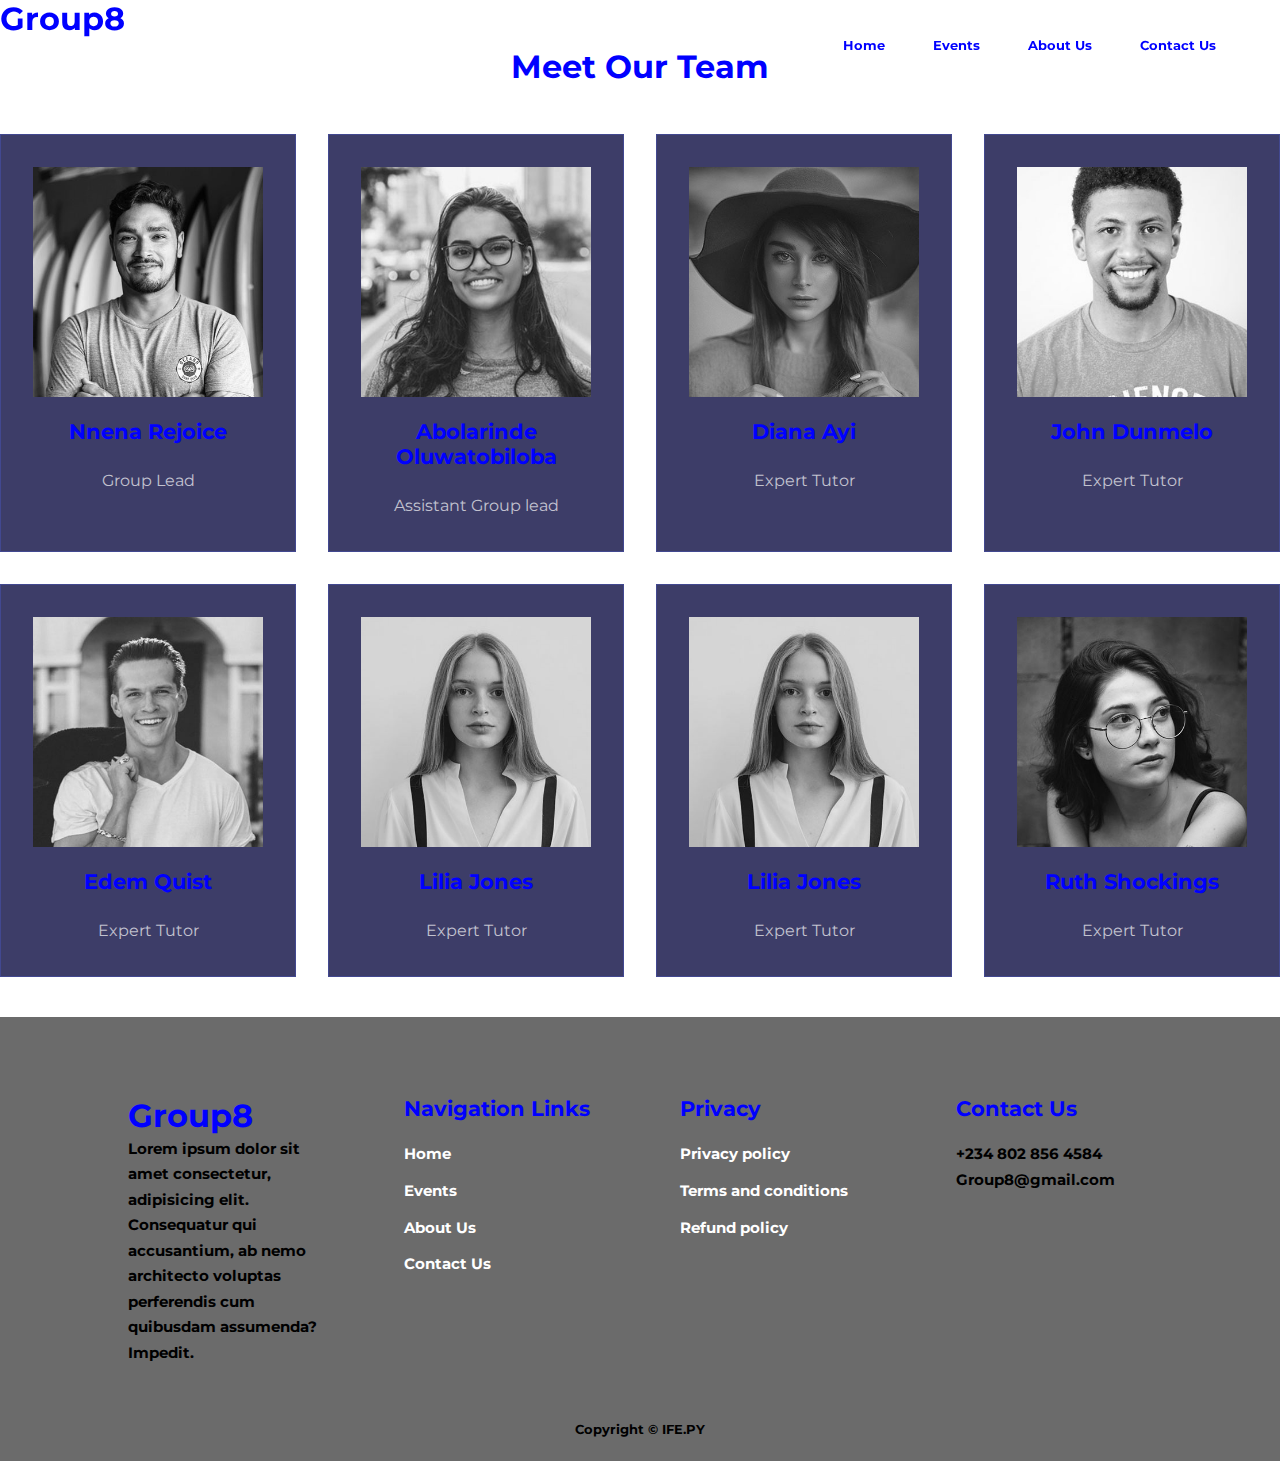
<file: About_us.html>
<!DOCTYPE html>
<html lang="en">

<head>
    <meta charset="UTF-8">
    <meta name="viewport" content="width=device-width, initial-scale=1.0">
    <title>Events and Conference website</title>
    <link rel="stylesheet" href="./Css/index.css">
    <link rel="stylesheet" href="./Css/about_us.css">
    <!--GOOGLE FONTS (MONTSERRAT)-->
    <link rel="preconnect" href="https://fonts.googleapis.com">
    <link rel="preconnect" href="https://fonts.gstatic.com" crossorigin>
    <link href="https://fonts.googleapis.com/css2?family=Montserrat:wght@300;400;500;600;700;800;900&display=swap"
        rel="stylesheet">

    <!-- SWIPER JS -->
    <link rel="stylesheet" href="https://cdn.jsdelivr.net/npm/swiper@11/swiper-bundle.min.css" />
    <!--ICONSCOUT  CDN-->
    <link rel="stylesheet" href="https://unicons.iconscout.com/release/v4.0.8/css/line.css">

</head>

<body>
    <nav>
        <div class=".container Events__container">
            <a href="index.html">
                <h2>Group8</h4>
            </a>
            <ul class="nav__menu">
                <li><a href="index.html">
                        <h5>Home</h5>
                    </a></li>
                <li><a href="events.html">
                        <h5>Events</h5>
                    </a></li>
                <li><a href="About_us.html">
                        <h5>About Us</h5>
                    </a></li>
                <li><a href="contact.html">
                        <h5>Contact Us</h5>
                    </a></li>
            </ul>
        </div>
    </nav>
    <div class="introduction">
        <p>
        <h2>Meet Our Team</h2>
        </p>
    </div>

    <div class="contaner team__container">
        <article class="team__member">
            <div class="team__member-image">
                <img src="./images/tm1.jpg" alt="">
            </div>
            <div class="team__member-info">
                <h4>Nnena Rejoice</h4>
                <p>Group Lead</p>
            </div>
            <div class="team__member-socials">
                <a href="https://instagram.com" target="_blank"><i class="uil uil-instagram"></i></a>
                <a href="https://twitter.com" target="_blank"><i class="uil uil-twitter-alt"></i></a>
                <a href="https://linkedin.com" target="_blank"><i class="uil uil-linkedin-alt"></i></a>
            </div>
        </article>
        <article class="team__member">
            <div class="team__member-image">
                <img src="./images/tm2.jpg" alt="">
            </div>
            <div class="team__member-info">
                <h4>Abolarinde Oluwatobiloba</h4>
                <p>Assistant Group lead</p>
            </div>
            <div class="team__member-socials">
                <a href="https://instagram.com" target="_blank"><i class="uil uil-instagram"></i></a>
                <a href="https://twitter.com" target="_blank"><i class="uil uil-twitter-alt"></i></a>
                <a href="https://linkedin.com" target="_blank"><i class="uil uil-linkedin-alt"></i></a>
            </div>
        </article>
        <article class="team__member">
            <div class="team__member-image">
                <img src="./images/tm3.jpg" alt="">
            </div>
            <div class="team__member-info">
                <h4>Diana Ayi</h4>
                <p>Expert Tutor</p>
            </div>
            <div class="team__member-socials">
                <a href="https://instagram.com" target="_blank"><i class="uil uil-instagram"></i></a>
                <a href="https://twitter.com" target="_blank"><i class="uil uil-twitter-alt"></i></a>
                <a href="https://linkedin.com" target="_blank"><i class="uil uil-linkedin-alt"></i></a>
            </div>
        </article>
        <article class="team__member">
            <div class="team__member-image">
                <img src="./images/tm4.jpg" alt="">
            </div>
            <div class="team__member-info">
                <h4>John Dunmelo</h4>
                <p>Expert Tutor</p>
            </div>
            <div class="team__member-socials">
                <a href="https://instagram.com" target="_blank"><i class="uil uil-instagram"></i></a>
                <a href="https://twitter.com" target="_blank"><i class="uil uil-twitter-alt"></i></a>
                <a href="https://linkedin.com" target="_blank"><i class="uil uil-linkedin-alt"></i></a>
            </div>
        </article>
        <article class="team__member">
            <div class="team__member-image">
                <img src="./images/tm6.jpg" alt="">
            </div>
            <div class="team__member-info">
                <h4>Edem Quist</h4>
                <p>Expert Tutor</p>
            </div>
            <div class="team__member-socials">
                <a href="https://instagram.com" target="_blank"><i class="uil uil-instagram"></i></a>
                <a href="https://twitter.com" target="_blank"><i class="uil uil-twitter-alt"></i></a>
                <a href="https://linkedin.com" target="_blank"><i class="uil uil-linkedin-alt"></i></a>
            </div>
        </article>
        <article class="team__member">
            <div class="team__member-image">
                <img src="./images/tm7.jpg" alt="">
            </div>
            <div class="team__member-info">
                <h4>Lilia Jones</h4>
                <p>Expert Tutor</p>
            </div>
            <div class="team__member-socials">
                <a href="https://instagram.com" target="_blank"><i class="uil uil-instagram"></i></a>
                <a href="https://twitter.com" target="_blank"><i class="uil uil-twitter-alt"></i></a>
                <a href="https://linkedin.com" target="_blank"><i class="uil uil-linkedin-alt"></i></a>
            </div>
        </article>
        <article class="team__member">
            <div class="team__member-image">
                <img src="./images/tm7.jpg" alt="">
            </div>
            <div class="team__member-info">
                <h4>Lilia Jones</h4>
                <p>Expert Tutor</p>
            </div>
            <div class="team__member-socials">
                <a href="https://instagram.com" target="_blank"><i class="uil uil-instagram"></i></a>
                <a href="https://twitter.com" target="_blank"><i class="uil uil-twitter-alt"></i></a>
                <a href="https://linkedin.com" target="_blank"><i class="uil uil-linkedin-alt"></i></a>
            </div>
        </article>
        <article class="team__member">
            <div class="team__member-image">
                <img src="./images/tm5.jpg" alt="">
            </div>
            <div class="team__member-info">
                <h4>Ruth Shockings</h4>
                <p>Expert Tutor</p>
            </div>
            <div class="team__member-socials">
                <a href="https://instagram.com" target="_blank"><i class="uil uil-instagram"></i></a>
                <a href="https://twitter.com" target="_blank"><i class="uil uil-twitter-alt"></i></a>
                <a href="https://linkedin.com" target="_blank"><i class="uil uil-linkedin-alt"></i></a>
            </div>
        </article>
    </div>
    <footer>
        <div class="container footer__container">
            <div class="footer__1">
                <a href="./index.html" class="footer__logo">
                    <h2>Group8</h2>
                </a>
                <p>
                    Lorem ipsum dolor sit amet consectetur, adipisicing elit. Consequatur qui accusantium, ab
                    nemo
                    architecto voluptas perferendis cum quibusdam assumenda? Impedit.
                </p>
            </div>
            <div class="footer__2">
                <h4>Navigation Links</h4>
                <ul class="permalinks">
                    <li><a href="./index.html">Home</a></li>
                    <li><a href="/events.html">Events</a></li>
                    <li><a href="./About_us.html">About Us</a></li>
                    <li><a href="./contact.html">Contact Us</a></li>
                </ul>
            </div>
            <div class="footer__3">
                <h4>Privacy</h4>
                <ul class="privacy">
                    <li> <a href="#">Privacy policy</a></li>
                    <li> <a href="#">Terms and conditions</a></li>
                    <li> <a href="#">Refund policy</a></li>
                </ul>
            </div>

            <div class="footer__4">
                <h4>Contact Us</h4>
                <div>
                    <p> +234 802 856 4584</p>
                    <!-- <p>omolekeifeoluwa2005@gmail.com</p> -->
                    <a href="https://www.gmail.com/omolekeifeoluwa2005@gmail.com" target="_blank">Group8@gmail.com</a>
                </div>

                <ul class="footer__socials">
                    <li>
                        <a href="#"><i class="uil uil-facebook-f"></i></a>
                    </li>

                    <li>
                        <a href="#"><i class="uil uil-instagram-alt"></i></a>
                    </li>
                    <li>
                        <a href="#"><i class="uil uil-twitter"></i></a>
                    </li>
                    <li>
                        <a href="#"><i class="uil uil-linkedin-alt"></i></a>
                    </li>
                </ul>
            </div>
        </div>
        <div class="footer_copyright">
            <small> Copyright &copy; IFE.PY</small>
        </div>
        </div>
    </footer>

</body>

</html>
</file>
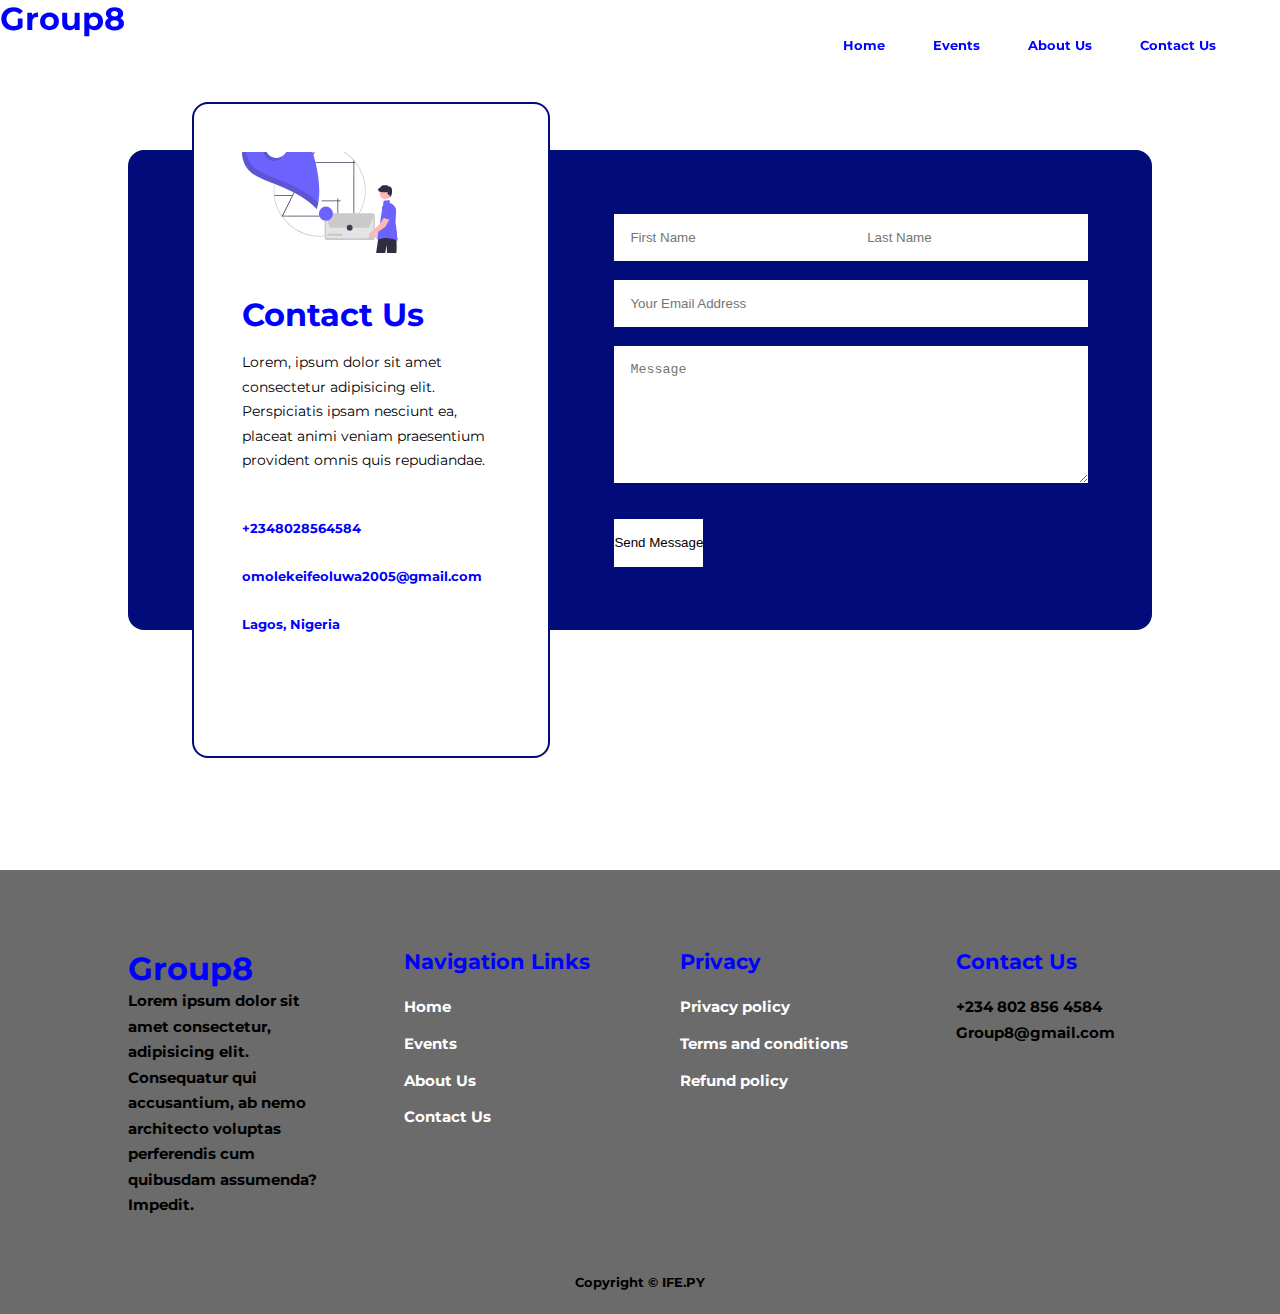
<file: contact.html>
<!DOCTYPE html>
<html lang="en">

<head>
    <meta charset="UTF-8">
    <meta name="viewport" content="width=device-width, initial-scale=1.0">
    <title>Events and Conference website</title>
    <link rel="stylesheet" href="./Css/index.css">
    <link rel="stylesheet" href="./Css/contact.css">
    <!--GOOGLE FONTS (MONTSERRAT)-->
    <link rel="preconnect" href="https://fonts.googleapis.com">
    <link rel="preconnect" href="https://fonts.gstatic.com" crossorigin>
    <link href="https://fonts.googleapis.com/css2?family=Montserrat:wght@300;400;500;600;700;800;900&display=swap"
        rel="stylesheet">

    <!-- SWIPER JS -->
    <link rel="stylesheet" href="https://cdn.jsdelivr.net/npm/swiper@11/swiper-bundle.min.css" />
    <!--ICONSCOUT  CDN-->
    <link rel="stylesheet" href="https://unicons.iconscout.com/release/v4.0.8/css/line.css">

</head>

<body>
    <nav>
        <div class=".container Events__container">
            <a href="index.html">
                <h2>Group8</h4>
            </a>
            <ul class="nav__menu">
                <li><a href="index.html">
                        <h5>Home</h5>
                    </a></li>
                <li><a href="events.html">
                        <h5>Events</h5>
                    </a></li>
                <li><a href="About_us.html">
                        <h5>About Us</h5>
                    </a></li>
                <li><a href="contact.html">
                        <h5>Contact Us</h5>
                    </a></li>
            </ul>
        </div>
    </nav>
    <section class="contact">
        <div class="container contact__container">
            <aside class="contact__aside">
                <div class="aside__image">
                    <img src="./images/contact.svg">
                </div>
                <h2>Contact Us</h2>
                <p>
                    Lorem, ipsum dolor sit amet consectetur adipisicing elit. Perspiciatis ipsam nesciunt ea, placeat
                    animi veniam praesentium provident omnis quis repudiandae.
                </p>
                <ul class="contact__details">
                    <li>
                        <i class="uil uil-phone-times"></i>
                        <h5>+2348028564584</h5>
                    </li>
                    <li>
                        <i class="uil uil-envelope"></i>
                        <h5>omolekeifeoluwa2005@gmail.com</h5>
                    </li>
                    <li>
                        <i class="uil uil-location-point"></i>
                        <h5>Lagos, Nigeria</h5>
                    </li>
                </ul>
                <ul class="contact__socials">
                    <li>
                        <a href="https://facebook.com"><i class="uil uil-facebook-f"></i></a>
                    </li>
                    <li>
                        <a href="https://instagram.com"><i class="uil uil-instagram"></i></a>
                    </li>
                    <li>
                        <a href="https://twitter.com"><i class="uil uil-twitter"></i></a>
                    </li>
                    <li>
                        <a href="https://linkedin.com"><i class="uil uil-linkedin-alt"></i></a>
                    </li>
                </ul>
             </aside>

                <form action="https://formspree.io/f/xdoqopdl" method="POST" class="contact__form">
                <div class="form__name">
                    <input type="text" name="First Name"
                    placeholder="First Name" required>
                    <input type="text" name="Last Name"
                    placeholder="Last Name" required>
                </div>
                <input type="email" name="Email Address" placeholder="Your Email Address" required>
                <textarea name="Message" rows="7" placeholder="Message"></textarea>
                <button type="submit" class="btn btn-primary">Send Message</button>
             </form>
        </div>
    </section>



    <footer>
        <div class="container footer__container">
            <div class="footer__1">
                <a href="./index.html" class="footer__logo">
                    <h2>Group8</h2>
                </a>
                <p>
                    Lorem ipsum dolor sit amet consectetur, adipisicing elit. Consequatur qui accusantium, ab nemo
                    architecto voluptas perferendis cum quibusdam assumenda? Impedit.
                </p>
            </div>

            <div class="footer__2">
                <h4>Navigation Links</h4>
                <ul class="permalinks">
                    <li><a href="./index.html">Home</a></li>
                    <li><a href="/events.html">Events</a></li>
                    <li><a href="./About_us.html">About Us</a></li>
                    <li><a href="./contact.html">Contact Us</a></li>
                </ul>
            </div>
            <div class="footer__3">
                <h4>Privacy</h4>
                <ul class="privacy">
                    <li> <a href="#">Privacy policy</a></li>
                    <li> <a href="#">Terms and conditions</a></li>
                    <li> <a href="#">Refund policy</a></li>
                </ul>
            </div>

            <div class="footer__4">
                <h4>Contact Us</h4>
                <div>
                    <p> +234 802 856 4584</p>
                    <!-- <p>omolekeifeoluwa2005@gmail.com</p> -->
                    <a href="https://www.gmail.com/omolekeifeoluwa2005@gmail.com" target="_blank">Group8@gmail.com</a>
                </div>

                <ul class="footer__socials">
                    <li>
                        <a href="#"><i class="uil uil-facebook-f"></i></a>
                    </li>

                    <li>
                        <a href="#"><i class="uil uil-instagram-alt"></i></a>
                    </li>
                    <li>
                        <a href="#"><i class="uil uil-twitter"></i></a>
                    </li>
                    <li>
                        <a href="#"><i class="uil uil-linkedin-alt"></i></a>
                    </li>
                </ul>
            </div>
        </div>
        <div class="footer_copyright">
            <small> Copyright &copy; IFE.PY</small>
        </div>
        </div>
    </footer>
</body>
</html>
</file>
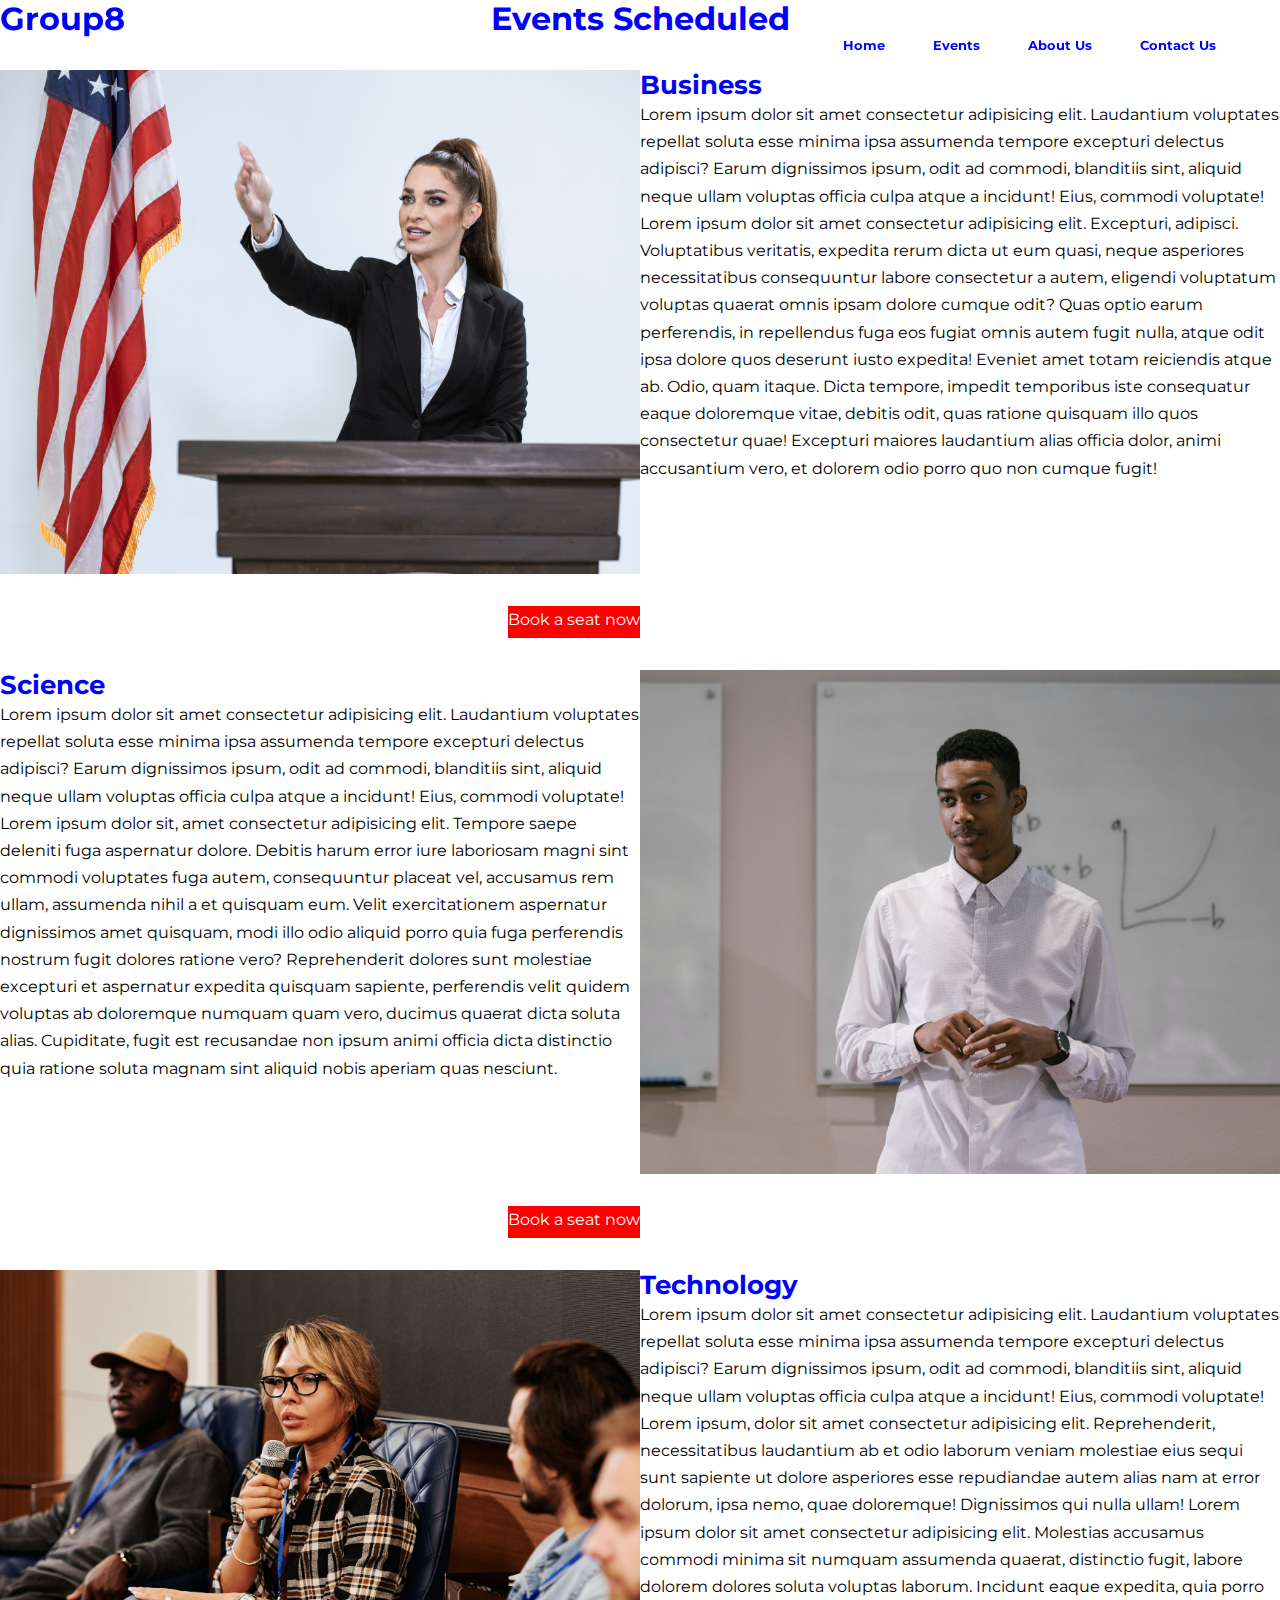
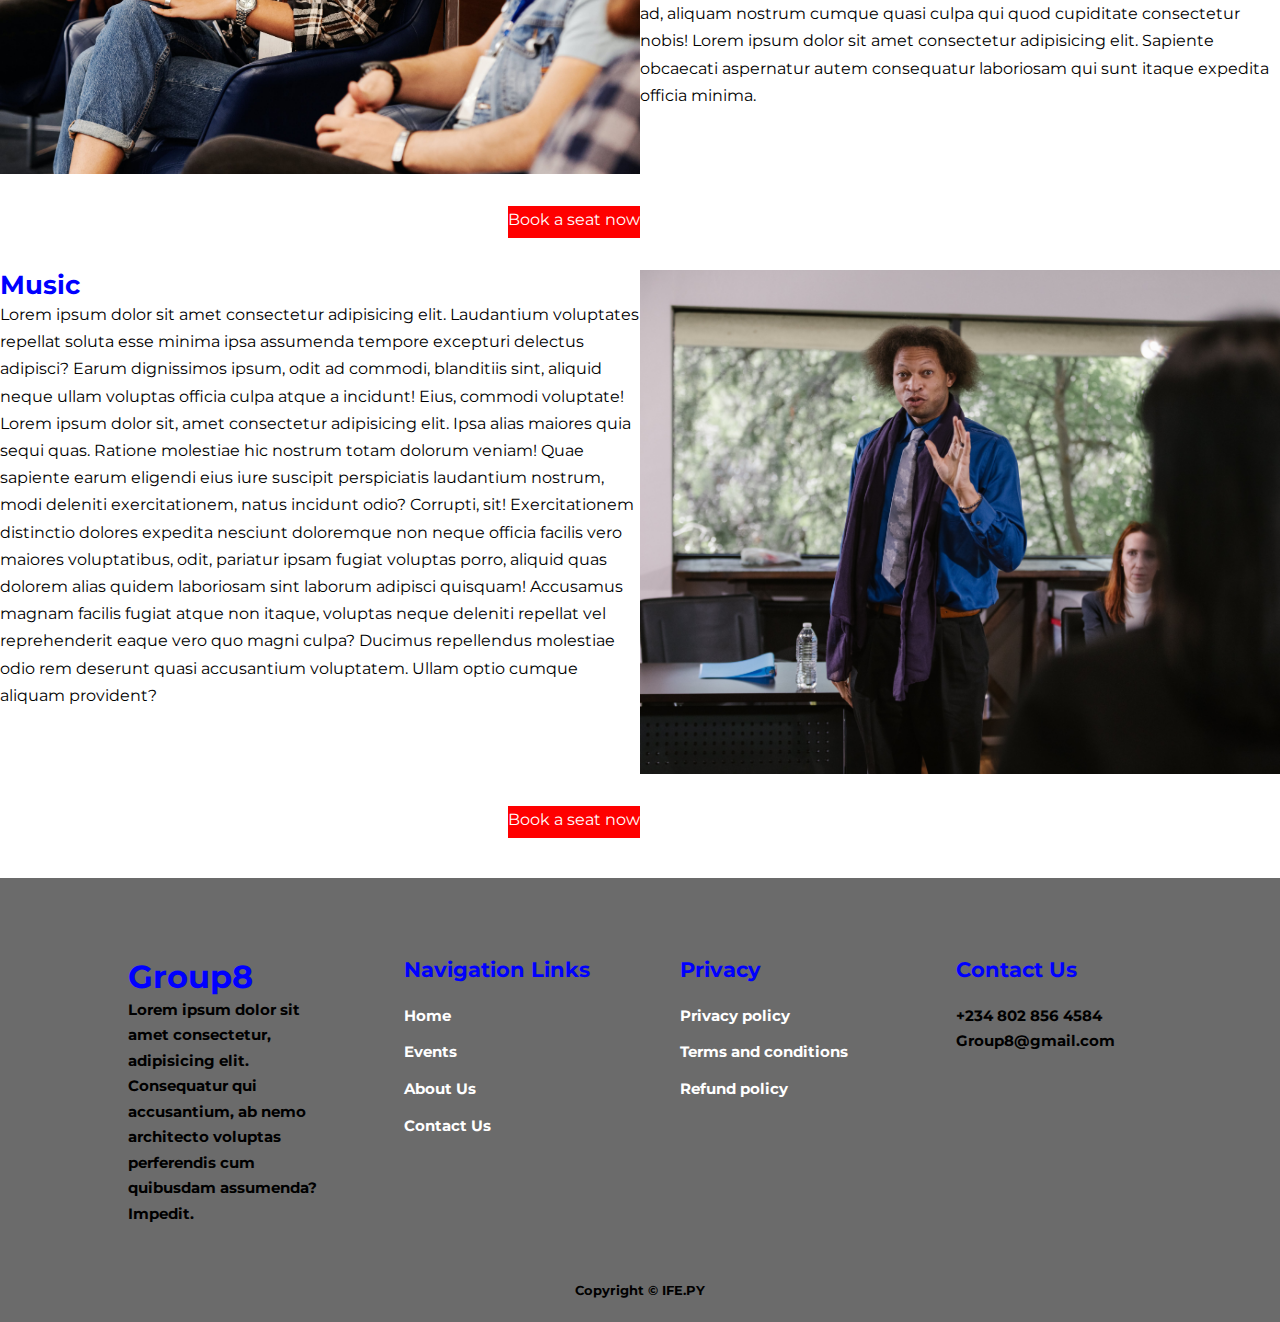
<file: events.html>
<!DOCTYPE html>
<html lang="en">

<head>
    <meta charset="UTF-8">
    <meta name="viewport" content="width=device-width, initial-scale=1.0">
    <title>Events and Conference website</title>
    <link rel="stylesheet" href="./Css/index.css">
    <link rel="stylesheet" href="./Css/events.css">
    <!--GOOGLE FONTS (MONTSERRAT)-->
    <link rel="preconnect" href="https://fonts.googleapis.com">
    <link rel="preconnect" href="https://fonts.gstatic.com" crossorigin>
    <link href="https://fonts.googleapis.com/css2?family=Montserrat:wght@300;400;500;600;700;800;900&display=swap"
        rel="stylesheet">

    <!-- SWIPER JS -->
    <link rel="stylesheet" href="https://cdn.jsdelivr.net/npm/swiper@11/swiper-bundle.min.css" />
    <!--ICONSCOUT  CDN-->
    <link rel="stylesheet" href="https://unicons.iconscout.com/release/v4.0.8/css/line.css">

</head>

<body>
    <nav>
        <div class=".container Events__container">
            <a href="index.html">
                <h2>Group8</h4>
            </a>
            <ul class="nav__menu">
                <li><a href="index.html">
                        <h5>Home</h5>
                    </a></li>
                <li><a href="events.html">
                        <h5>Events</h5>
                    </a></li>
                <li><a href="About_us.html">
                        <h5>About Us</h5>
                    </a></li>
                <li><a href="contact.html">
                        <h5>Contact Us</h5>
                    </a></li>
            </ul>
        </div>
    </nav>

    <body>
        <section class="events__container1">
            <div class="events__header">
                <h2>Events Scheduled</h2>
            </div>
            <div class="events1__container">
                <div class="events__image">
                    <div class="imgsize1">
                        <img src="/images/speaker2.jpg"alt="business">
                    </div>
                </div>

                <div class="events__info1">
                    <h3>Business</h3>
                    Lorem ipsum dolor sit amet consectetur adipisicing elit. Laudantium voluptates repellat soluta esse
                    minima ipsa assumenda tempore excepturi delectus adipisci? Earum dignissimos ipsum, odit ad commodi,
                    blanditiis sint, aliquid neque ullam voluptas officia culpa atque a incidunt! Eius, commodi
                    voluptate!
                    Lorem ipsum dolor sit amet consectetur adipisicing elit. Excepturi, adipisci. Voluptatibus
                    veritatis, expedita rerum dicta ut eum quasi, neque asperiores necessitatibus consequuntur labore
                    consectetur a autem, eligendi voluptatum voluptas quaerat omnis ipsam dolore cumque odit? Quas optio
                    earum perferendis, in repellendus fuga eos fugiat omnis autem fugit nulla, atque odit ipsa dolore
                    quos deserunt iusto expedita! Eveniet amet totam reiciendis atque ab. Odio, quam itaque. Dicta
                    tempore, impedit temporibus iste consequatur eaque doloremque vitae, debitis odit, quas ratione
                    quisquam illo quos consectetur quae! Excepturi maiores laudantium alias officia dolor, animi
                    accusantium vero, et dolorem odio porro quo non cumque fugit!
                </div>
                <div class="link"><a href="/contact.html" class="btn btn-primary">Book a seat now</a></div>
            </div>
            <div class="events1__container">

                <div class="events__info2">
                    <h3>Science</h3>
                    Lorem ipsum dolor sit amet consectetur adipisicing elit. Laudantium voluptates repellat soluta esse
                    minima ipsa assumenda tempore excepturi delectus adipisci? Earum dignissimos ipsum, odit ad commodi,
                    blanditiis sint, aliquid neque ullam voluptas officia culpa atque a incidunt! Eius, commodi
                    voluptate!
                    Lorem ipsum dolor sit, amet consectetur adipisicing elit. Tempore saepe deleniti fuga aspernatur
                    dolore. Debitis harum error iure laboriosam magni sint commodi voluptates fuga autem, consequuntur
                    placeat vel, accusamus rem ullam, assumenda nihil a et quisquam eum. Velit exercitationem aspernatur
                    dignissimos amet quisquam, modi illo odio aliquid porro quia fuga perferendis nostrum fugit dolores
                    ratione vero? Reprehenderit dolores sunt molestiae excepturi et aspernatur expedita quisquam
                    sapiente, perferendis velit quidem voluptas ab doloremque numquam quam vero, ducimus quaerat dicta
                    soluta alias. Cupiditate, fugit est recusandae non ipsum animi officia dicta distinctio quia ratione
                    soluta magnam sint aliquid nobis aperiam quas nesciunt.
                </div>

                <div class="events__image">
                    <div class="imgsize1">
                        <img src="/images/speaker4.jpg" alt="Science">
                    </div>
                </div>


                <div class="link"><a href="/contact.html" class="btn btn-primary">Book a seat now</a></div>
            </div>
            <div class="events1__container">
                <div class="events__image">
                    <div class="imgsize1">
                        <img src="/images/speaker1.jpg" alt="technology">
                    </div>
                </div>

                <div class="events__info3">
                    <h3>Technology</h3>
                    Lorem ipsum dolor sit amet consectetur adipisicing elit. Laudantium voluptates repellat soluta esse
                    minima ipsa assumenda tempore excepturi delectus adipisci? Earum dignissimos ipsum, odit ad commodi,
                    blanditiis sint, aliquid neque ullam voluptas officia culpa atque a incidunt! Eius, commodi
                    voluptate!
                    Lorem ipsum, dolor sit amet consectetur adipisicing elit. Reprehenderit, necessitatibus laudantium
                    ab et odio laborum veniam molestiae eius sequi sunt sapiente ut dolore asperiores esse repudiandae
                    autem alias nam at error dolorum, ipsa nemo, quae doloremque! Dignissimos qui nulla ullam!
                    Lorem ipsum dolor sit amet consectetur adipisicing elit. Molestias accusamus commodi minima sit
                    numquam assumenda quaerat, distinctio fugit, labore dolorem dolores soluta voluptas laborum.
                    Incidunt eaque expedita, quia porro ad, aliquam nostrum cumque quasi culpa qui quod cupiditate
                    consectetur nobis!
                    Lorem ipsum dolor sit amet consectetur adipisicing elit. Sapiente obcaecati aspernatur autem
                    consequatur laboriosam qui sunt itaque expedita officia minima.
                </div>
                <div class="link"><a href="/contact.html" class="btn btn-primary">Book a seat now</a></div>
            </div>
            <div class="events1__container">
                <div class="events__info4">
                    <h3>
                        Music
                    </h3>
                    Lorem ipsum dolor sit amet consectetur adipisicing elit. Laudantium voluptates repellat soluta esse
                    minima ipsa assumenda tempore excepturi delectus adipisci? Earum dignissimos ipsum, odit ad commodi,
                    blanditiis sint, aliquid neque ullam voluptas officia culpa atque a incidunt! Eius, commodi
                    voluptate!
                    Lorem ipsum dolor sit, amet consectetur adipisicing elit. Ipsa alias maiores quia sequi quas.
                    Ratione molestiae hic nostrum totam dolorum veniam! Quae sapiente earum eligendi eius iure suscipit
                    perspiciatis laudantium nostrum, modi deleniti exercitationem, natus incidunt odio? Corrupti, sit!
                    Exercitationem distinctio dolores expedita nesciunt doloremque non neque officia facilis vero
                    maiores voluptatibus, odit, pariatur ipsam fugiat voluptas porro, aliquid quas dolorem alias quidem
                    laboriosam sint laborum adipisci quisquam! Accusamus magnam facilis fugiat atque non itaque,
                    voluptas neque deleniti repellat vel reprehenderit eaque vero quo magni culpa? Ducimus repellendus
                    molestiae odio rem deserunt quasi accusantium voluptatem. Ullam optio cumque aliquam provident?
                </div>
                <div class="events__image">
                    <div class="imgsize1">
                        <img src="/images/speaker3.jpg" alt="music">
                    </div>
                </div>

                <div class="link"><a href="/contact.html" class="btn btn-primary">Book a seat now</a></div>
            </div>
        </section>
    </body>

    <footer>
        <div class="container footer__container">
            <div class="footer__1">
                <a href="./index.html" class="footer__logo">
                    <h2>Group8</h2>
                </a>
                <p>
                    Lorem ipsum dolor sit amet consectetur, adipisicing elit. Consequatur qui accusantium, ab nemo
                    architecto voluptas perferendis cum quibusdam assumenda? Impedit.
                </p>
            </div>

            <div class="footer__2">
                <h4>Navigation Links</h4>
                <ul class="permalinks">
                    <li><a href="./index.html">Home</a></li>
                    <li><a href="/events.html">Events</a></li>
                    <li><a href="./About_us.html">About Us</a></li>
                    <li><a href="./contact.html">Contact Us</a></li>
                </ul>
            </div>
            <div class="footer__3">
                <h4>Privacy</h4>
                <ul class="privacy">
                    <li> <a href="#">Privacy policy</a></li>
                    <li> <a href="#">Terms and conditions</a></li>
                    <li> <a href="#">Refund policy</a></li>
                </ul>
            </div>

            <div class="footer__4">
                <h4>Contact Us</h4>
                <div>
                    <p> +234 802 856 4584</p>
                    <!-- <p>omolekeifeoluwa2005@gmail.com</p> -->
                    <a href="https://www.gmail.com/omolekeifeoluwa2005@gmail.com" target="_blank">Group8@gmail.com</a>
                </div>

                <ul class="footer__socials">
                    <li>
                        <a href="#"><i class="uil uil-facebook-f"></i></a>
                    </li>

                    <li>
                        <a href="#"><i class="uil uil-instagram-alt"></i></a>
                    </li>
                    <li>
                        <a href="#"><i class="uil uil-twitter"></i></a>
                    </li>
                    <li>
                        <a href="#"><i class="uil uil-linkedin-alt"></i></a>
                    </li>
                </ul>
            </div>
        </div>
        <div class="footer_copyright">
            <small> Copyright &copy; IFE.PY</small>
        </div>
        </div>
    </footer>
</body>
</html>
</file>
<file: Css/index.css>
* {
    margin: 0;
    padding: 0;
    border: 0;
    outline: 0;
    text-decoration: none;
    list-style: none;
    box-sizing: border-box;
}

:root {
    --color-primary: #6c63ff;
    --color-success: #00bf8e;
    --color-warning: #f7c94b;
    --color-danger: #f75842;
    --color-danger-variant: rgba(247, 88, 66, 0.4);
    --color-white: #ffff;
    --color-light: rgba(255, 255, 255, 0.7);
    --color-black: #000;
    --color-bg: #1f2461;
    --color-bg2: #424890;

    --container-width-lg: 80%;
    --container-width-md: 90%;
    --container-width-sm: 94%;

    --transition: all 400ms ease;
}

body {
    font-family: 'Montserrat', sans-serif;
    line-height: 1.7;
    background: white
}

.container {
    width: var(--container-width-lg);
    margin: 0 auto;
}

img {
    width: 100%;
    height: 90%;
    display: block;
    object-fit: cover;

}

h1,
h2,
h3,
h4,
h5 {
    line-height: 1.2;
    color: #0000ff;
}

h1 {
    font-size: 2.4rem;
}

h2 {
    font-size: 2rem;
}

h3 {
    font-size: 1.6rem;
}

h4 {
    font-size: 1.3rem;
}

a {
    color: var(--color-white);
}

/* NAV BAR  */
nav {
    background: transparent;
    width: 95vw;
    height: 5rem;
    position: fixed;
    top: 0;
    z-index: 11;

}

.nav__container {
    height: 100%;
    display: flex;
    justify-content: space-between;
    align-items: center;
}

.nav__menu {
    display: flex;
    align-items: center;
    gap: 3rem;
    float: right;
}

.nav__menu a li h5 {
    font-size: 0.9rem;
    transition: var(--transition);
    color: #0000ff;
}

.nav__menu li a:hover h5 {
    color: rgba(107, 17, 17, 0.144);
}

/* HEADER */
.header {
    margin-top: 3rem;
    height: 100%;
    display: grid;
    background: white;
}

.a {
    background: white;
    height: 12rem;
}

.header__info p {
    background: white;
    color: black;
}

.swiper {
    width: 100%;
    height: 100%;
}
.header__info {
    justify-content: center;
    text-align: center;
    background: white;
}
.swiper-slide {
    text-align: center;
    font-size: 18px;
    background: #fff;
    display: flex;
    justify-content: center;
    align-items: center;
}

.swiper-slide img {
    display: block;
    width: 100%;
    height: 100%;
    object-fit: cover;
}

/* .swiper {
    margin-left: auto;
    margin-right: auto;
} */

.mySwiper {
    background: white;
}

*/

/* .header__container{
    overflow-x: hidden;
    position: relative;
    margin-bottom: 5rem;
} */
*/ .events {
    padding-top: 2rem;
}

/* .pics{
    width: 6rem;
    height: 6rem;
    border-radius: 100%;
    overflow: hidden;
    margin: 0 auto 1rem;
    border: 1rem solid --color-bg;
} */

.header__info {
    text-align: center;
    background: var(--color-bg2);
    padding: 2rem;
    margin: top 3rem;
    position: relative;
}

/* FOOTER DESIGN */

footer {
    background: rgba(0, 0, 0, 0.582);
    padding-top: 5rem;
    font-size: 15px;
    font-weight: bold;
    height: 100%;
    margin-top: 2.5rem;
}

.footer__container {
    display: grid;
    grid-template-columns: repeat(4, 1fr);
    gap: 5rem;
}

.footer__container>div h4 {
    margin-bottom: 1.2rem;
}

.footer__1 p {
    margin: 0 0 2rem;
}

footer ul li {
    margin-bottom: 0.7rem;
}

footer ul li a {
    transition: var(--transition);
}

footer ul li a:hover {
    /* text-decoration: underline; */
    color: var(--color-bg2);
}

.footer__socials {
    display: flex;
    gap: 1rem;
    font-size: 1.2rem;
    margin-top: 2rem;
}

.footer__socials li a {
    color: blue;
}

.footer_copyright {
    width: 100%;
    text-align: center;
    align-items: center;
    align-content: center;
    border-top-width: 1px;
    /* margin-top: 4rem; */
    padding: 1.2rem 0;
    border-top: 1px solid --color-bg2;
    border-top-color: white;
}

.footer__4 a {
    color: black;
}


/* EVENTS STYLLING */


.events {
    margin-top: 6rem;
    /* background: var(--color-bg2); */
}

.events {
    background: white;
    text-align: center;
}

.events__container {
    display: grid;
    grid-template-columns: repeat(2, 1fr);
    gap: 1.5rem;
}

.events__container {
    background: white;
    text-align: center;
    border: 1px solid transparent;
    transition: var(--transition);
}

.events__container :hover {
    background: rgb(83, 83, 167);
    border-color: white;
}

.events__info {
    padding: 2rem;
}

.events__info p {
    margin: 1.2rem 0 2rem;
    font-size: 0.9rem;
}

.events__info a {
    color: black;
}

.events__info a:hover {
    color: white;
}

.events__image1 {
    height: 33.5rem;
}

.btn btn-primary {
    background: red;
}
</file>
<file: Css/about_us.css>
.introduction {
text-align: center;
margin-top: 3rem;
}

.introduction p{
    color: black;
}


.team__container {
    display: grid;
    grid-template-columns: repeat(4, 1fr);
    gap: 2rem;
    margin-top: 3rem;
}

.team__member {
    background:rgb(61, 61, 104);
    padding: 2rem;
    border: 1px solid transparent;
    transition: var(--transition);
    position: relative;
    overflow: hidden;
    border-color:var(--color-bg2) ;
}

.team__member p {
    color: blue;
}

.team__member p:hover{
    color: aliceblue;
}
.team__member:hover {
    background: transparent;
    background: rgba(0, 0, 0, 0.582) ;
    border-color: var(--color-primary);
}

.team__member-image img {
    filter: saturate(0);
}

.team__member-image:hover img {
    filter: saturate(1);
}

.team__member-info * {
    text-align: center;
    margin-top: 1.4rem;
}

.team__member-info p {
    color: var(--color-light);
}

.team__member-socials {
    position: absolute;
    top: 50%;
    transform: translateY(-50%);
    right: -100%;
    display: flex;
    flex-direction: column;
    background: var(--color-primary);
    border-radius: 1rem 0 0 1rem;
    box-shadow: -2rem 0 2rem rgba(0, 0, 0.3);
    transition: var(--transition);
}

.team__member:hover .team__member-socials {
    right: 0;
}

.team__member-socials a {
    padding: 1rem;
}
</file>
<file: Css/contact.css>
.contact__container {
    background: #010b79;
    padding: 4rem;
    display: grid;
    grid-template-columns: 40% 60%;
    gap: 4rem;
    height: 30rem;
    margin: 7rem auto;
    border-radius: 1rem;
}

/* ASIDE */
.contact {
    margin-bottom: 0%;
    margin-top: 150px;
}

.contact__aside {
    background-color: white;
    border-color: #010b79;
    border-width: 2px;
    border-style: solid;
    padding: 3rem;
    border-radius: 1rem;
    position: relative;
    bottom: 10rem;
    margin-top: 3rem;
}

.aside__image {
    width: 12rem;
    height: 7rem;
    margin-bottom: 2rem;
    /* height: 12rem; */
}

.contact__aside h2 {
    text-align: left;
    margin-bottom: 1rem;
}

.contact__aside p {
    font-size: 0.9rem;
    margin-bottom: 2rem;
}

.contact__details li {
    display: grid;
    gap: 1rem;
    align-items: center;
    margin-bottom: 1rem;
}

.contact__socials {
    display: flex;
    gap: 0.8rem;
    margin-top: 3rem;
}

.contact__socials a {
    background: white;
    color: var(--color-bg);
    padding: 0.5rem;
    border-radius: 50%;
    font-size: 0.9rem;
    transition: var(--transition);
}

.contact__socials a:hover {
    background: transparent;
}

/* FORM */

.contact__form {
    display: flex;
    flex-direction: column;
    gap: 1.2rem;
    margin-right: 4rem;
}

.form__name {
    display: flex;
}

.contact__form input[type="text"] {
    width: 50%;

}

input {
    width: 100%;
    padding: 1rem;
    color: var(--color-bg);
    background: var(--color-white);
}

textarea {
    padding: 1rem;
    width: 100%;
    color: var(--color-bg);
    background: var(--color-white);
}

.contact__form .btn {
    width: max-content;
    cursor: pointer;
    margin-top: 1rem;
    cursor: pointer;
    background: white;
    height: 3rem;
    transition: var(--transition);
}

.btn btn-primary {
    background: var(--color-bg);
    transition: var(--transition);
}

.btn btn-primary :hover {
    background: red;
}


footer {
    margin-top: 15rem;
}
</file>
<file: Css/events.css>
.events__container1{
    background: white;
    display:grid;
    grid-template-columns: 1fr;
}

.events1__container{
    margin-top: 2rem;
}
.events__header{
    text-align: center;
}

.events__image{
    height: 33.5rem;
    float: left;
}

.events__info4 p{
    text-align: center;
    float: right;
}

.events__info1 p{
    text-align: center;
    float: right;
}

.events__info3 p{
    text-align: center;
    float: right;
}

.events__info2 p{
    text-align: center;
    float: right;
}

.events__info1 p{
    text-align: center;
    float: right;
}

.imgsize1{
    height: 35rem;
    width: 40rem;
}

.events1__container{
    display: grid;
    grid-template-columns: 1fr 1fr;
}

.link a{
    display: grid;
    text-align:start;
    float: right;
    background: red;
    height: 2rem;
}
</file>
